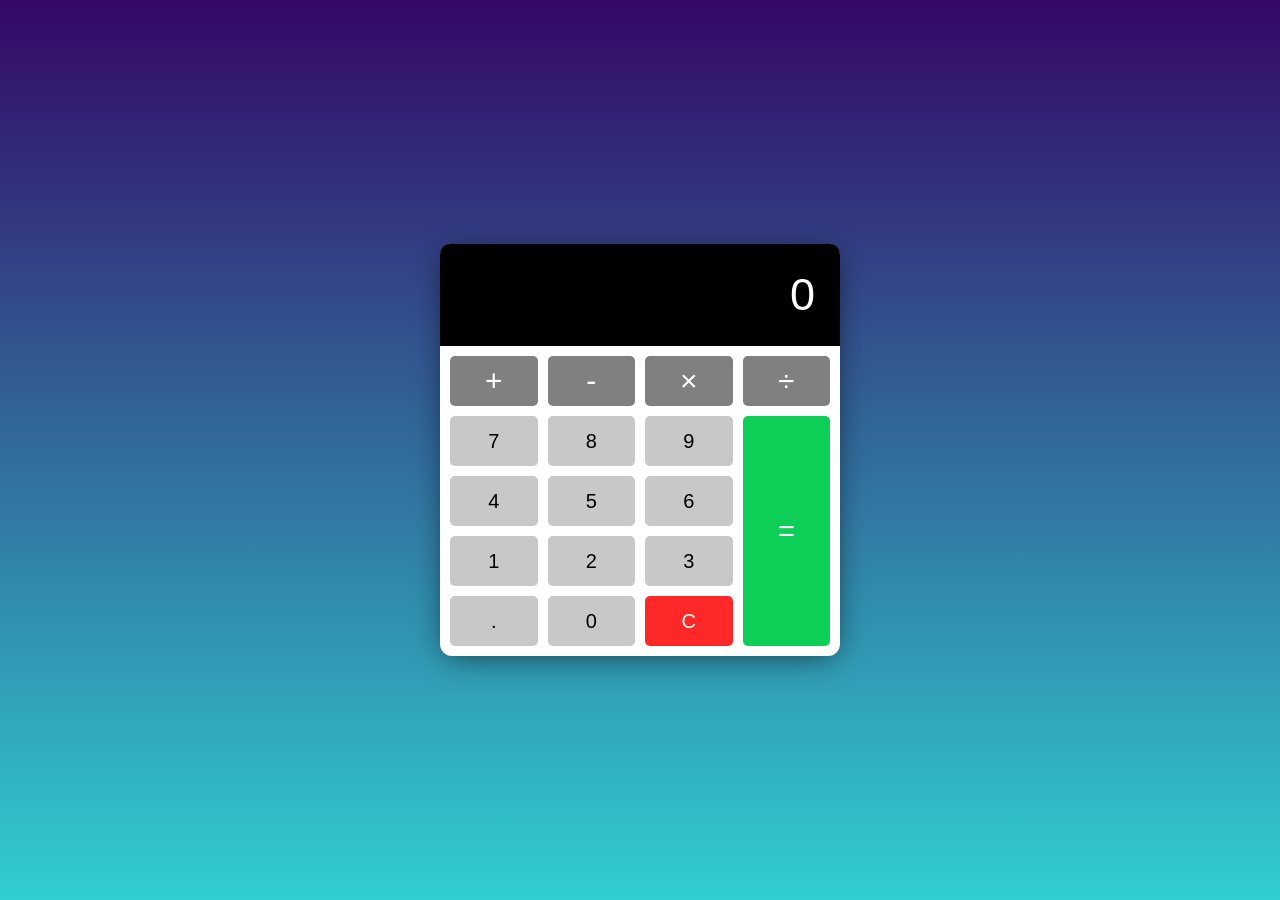
<file: Projects/Calculator/index.html>
<!DOCTYPE html>
<html lang="en">
<head>
  <meta charset="UTF-8">
  <meta name="viewport" content="width=device-width, initial-scale=1.0">
  <link rel="stylesheet" href="style.css">
  <title>Calculator</title>
</head>
<body>
    <!-- Calculator -->
    <div class="calculator">
      <!-- Display -->
      <div class="calculator-display">
        <h1>0</h1>
      </div>
      <!-- Buttons -->
      <div class="calculator-buttons">
        <button class="operator" value="+">+</button>
        <button class="operator" value="-">-</button>
        <button class="operator" value="*">×</button>
        <button class="operator" value="/">÷</button>
        <button value="7">7</button>
        <button value="8">8</button>
        <button value="9">9</button>
        <button value="4">4</button>
        <button value="5">5</button>
        <button value="6">6</button>
        <button value="1">1</button>
        <button value="2">2</button>
        <button value="3">3</button>
        <button class="decimal" value=".">.</button>
        <button value="0">0</button>
        <button class="clear" id="clear-btn">C</button>
        <button class="equal-sign operator" value="=">=</button>
        <script src="script.js"></script>
      </div>
    </div>
  </div>
</body>
</html>
</file>
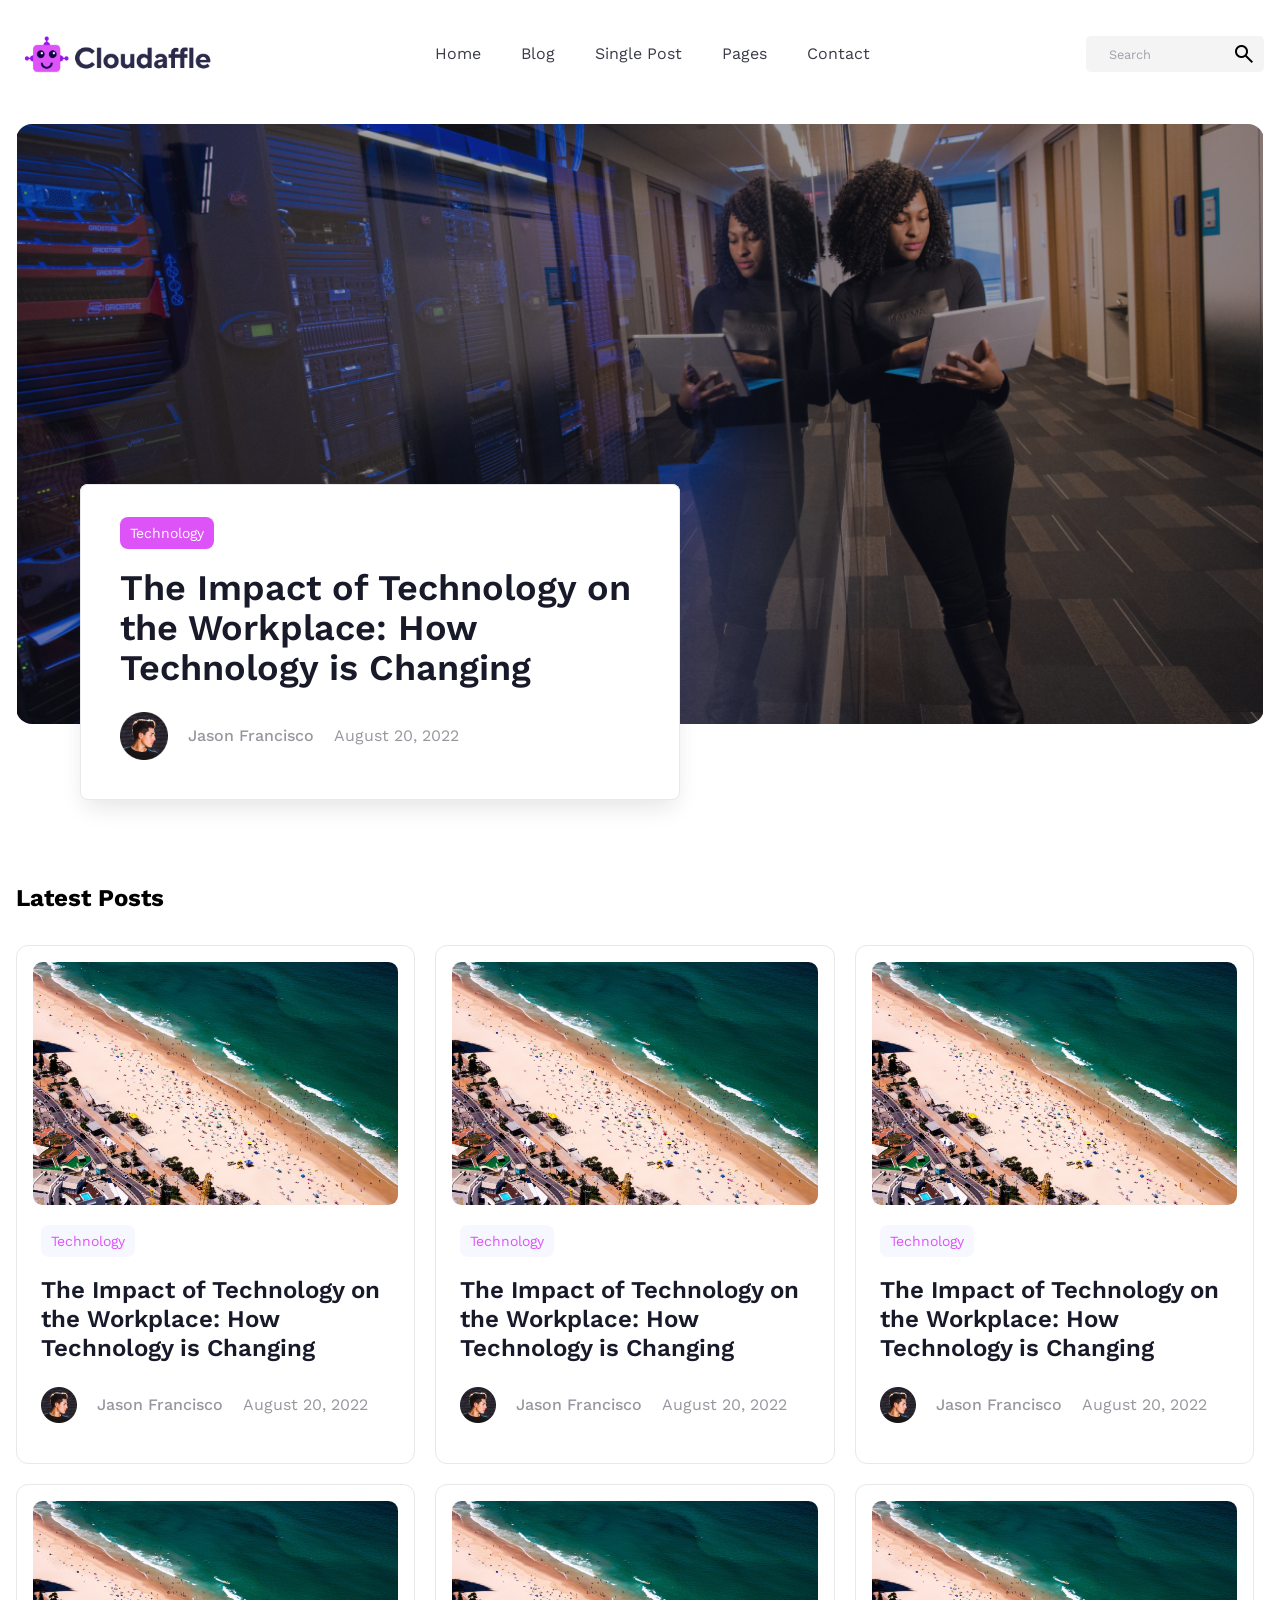
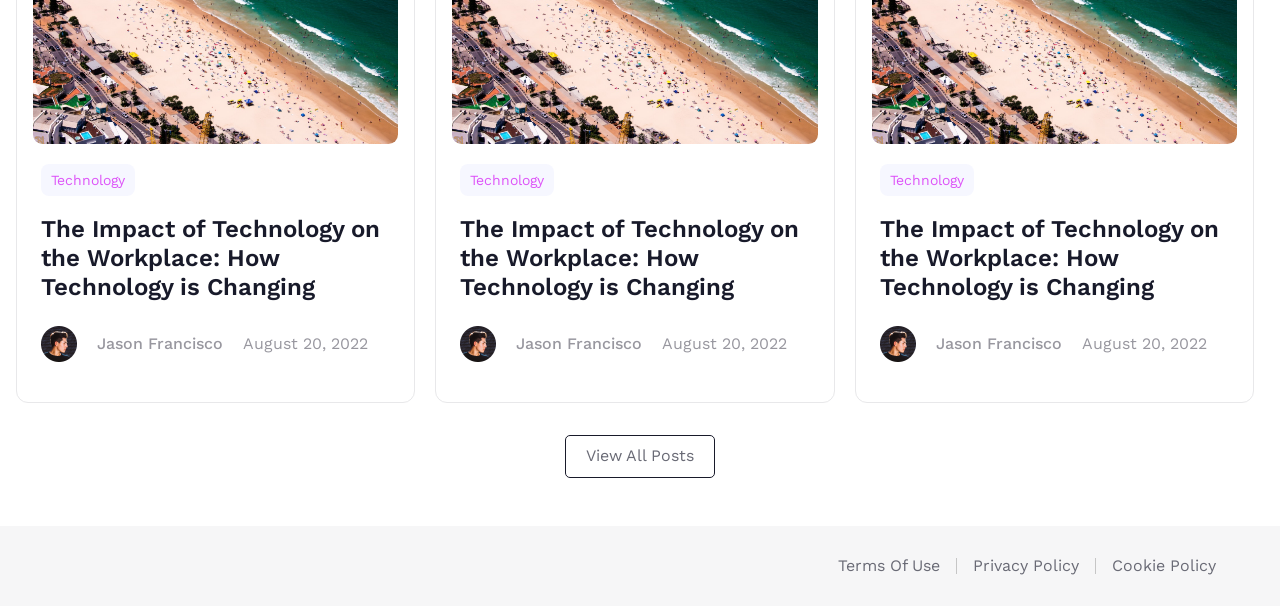
<file: Projects/Cloudaffle/index.html>
<!DOCTYPE html>
<html lang="en">
<head>
    <meta charset="UTF-8">
    <meta name="viewport" content="width=device-width, initial-scale=1.0">
    <title>Home Page - Cloudaffle Blog</title>
    <link rel="preconnect" href="https://fonts.googleapis.com">
    <link rel="preconnect" href="https://fonts.gstatic.com" crossorigin>
    <link href="https://fonts.googleapis.com/css2?family=Work+Sans:ital,wght@0,100..900;1,100..900&display=swap" rel="stylesheet">
    <link rel="stylesheet" href="./Styles/reset-css-styles.css">
    <link rel="stylesheet" href="./Styles/variables.css">
    <link rel="stylesheet" href="./Styles/style.css">
    <link rel="stylesheet"  media="screen and (max-width:980px)" href="./Styles/mobile-style.css">
    <link rel="stylesheet" href="https://fonts.googleapis.com/css2?family=Material+Symbols+Outlined:opsz,wght,FILL,GRAD@24,400,0,0&icon_names=search" />
</head>
<body>
    <header class="header">
        <div class="header-wrapper">
            <img class="logo" alt="Website logo" src="../../Images/cloudaffle-logo.png">
            <nav class="navbar">
                <ul class="nav-menu">
                    <li><a href="">Home</a></li>
                    <li><a href="">Blog</a></li>
                    <li><a href="">Single Post</a></li>
                    <li><a href="">Pages</a></li>
                    <li><a href="">Contact</a></li>
                </ul>
            </nav>
            <span class="search-container">
                <input type="text" class="search-input" placeholder="Search">
                <span class="material-symbols-outlined search-icon">search</span>
            </span>
        </div>
    </header>
    <main class="main-section">
        <section class="hero-section">
            <div class="hero-image"></div>
            <div class="hero-description">
                <article class="article-details">
                    <div class="badge-container">
                        <span class="hero-badge">Technology</span>
                    </div>
                    <h1>
                        <a href="#">The Impact of Technology on the Workplace: How Technology is Changing</a>
                    </h1>
                    <div class="author-section">
                        <img src="../../Images/author.png" alt="Auther Image">
                        <span class="author-name">Jason Francisco</span>
                        <span class="author-date">August 20, 2022</span>
                    </div>
                </article>
            </div>
        </section>
    <!-- New Section for Latest post-->
        <section class="blogs-section">
            <h1>Latest Posts</h1>
            <div class="posts">
                <article class="single-post">
                    <img src="../../Images/blog-image.png" alt="Blog Image">
                    <div class="article-details">
                    <div class="badge-container">
                        <span class="hero-badge">Technology</span>
                    </div>
                    <h2>
                        <a href="#">The Impact of Technology on the Workplace: How Technology is Changing</a>
                    </h2>
                    <div class="author-section">
                        <img src="../../Images/author.png" alt="Auther Image">
                        <span class="author-name">Jason Francisco</span>
                        <span class="author-date">August 20, 2022</span>
                    </div>
                </div>
                </article>
                <article class="single-post">
                    <img src="../../Images/blog-image.png" alt="Blog Image">
                    <div class="article-details">
                    <div class="badge-container">
                        <span class="hero-badge">Technology</span>
                    </div>
                    <h2>
                        <a href="#">The Impact of Technology on the Workplace: How Technology is Changing</a>
                    </h2>
                    <div class="author-section">
                        <img src="../../Images/author.png" alt="Auther Image">
                        <span class="author-name">Jason Francisco</span>
                        <span class="author-date">August 20, 2022</span>
                    </div>
                </div>
                </article>
                <article class="single-post">
                    <img src="../../Images/blog-image.png" alt="Blog Image">
                    <div class="article-details">
                    <div class="badge-container">
                        <span class="hero-badge">Technology</span>
                    </div>
                    <h2>
                        <a href="#">The Impact of Technology on the Workplace: How Technology is Changing</a>
                    </h2>
                    <div class="author-section">
                        <img src="../../Images/author.png" alt="Auther Image">
                        <span class="author-name">Jason Francisco</span>
                        <span class="author-date">August 20, 2022</span>
                    </div>
                </div>
                </article>
                <article class="single-post">
                    <img src="../../Images/blog-image.png" alt="Blog Image">
                    <div class="article-details">
                    <div class="badge-container">
                        <span class="hero-badge">Technology</span>
                    </div>
                    <h2>
                        <a href="#">The Impact of Technology on the Workplace: How Technology is Changing</a>
                    </h2>
                    <div class="author-section">
                        <img src="../../Images/author.png" alt="Auther Image">
                        <span class="author-name">Jason Francisco</span>
                        <span class="author-date">August 20, 2022</span>
                    </div>
                </div>
                </article>
                <article class="single-post">
                    <img src="../../Images/blog-image.png" alt="Blog Image">
                    <div class="article-details">
                    <div class="badge-container">
                        <span class="hero-badge">Technology</span>
                    </div>
                    <h2>
                        <a href="#">The Impact of Technology on the Workplace: How Technology is Changing</a>
                    </h2>
                    <div class="author-section">
                        <img src="../../Images/author.png" alt="Auther Image">
                        <span class="author-name">Jason Francisco</span>
                        <span class="author-date">August 20, 2022</span>
                    </div>
                </div>
                </article>
                <article class="single-post">
                    <img src="../../Images/blog-image.png" alt="Blog Image">
                    <div class="article-details">
                    <div class="badge-container">
                        <span class="hero-badge">Technology</span>
                    </div>
                    <h2>
                        <a href="#">The Impact of Technology on the Workplace: How Technology is Changing</a>
                    </h2>
                    <div class="author-section">
                        <img src="../../Images/author.png" alt="Auther Image">
                        <span class="author-name">Jason Francisco</span>
                        <span class="author-date">August 20, 2022</span>
                    </div>
                </div>
                </article>
            </div>
            <div class="view-all">
                <a href="#">View All Posts</a>
            </div>
        </section>
    </main>
    <footer class="footer">
        <div class="footer-wrapper">
            <ul class="footer-links">
                <li><a href="#">Terms Of Use</a></li>
                <li><a href="#">Privacy Policy</a></li>
                <li><a href="#">Cookie Policy</a></li>
            </ul>
        </div>
    </footer>
</body>
</html>
</file>
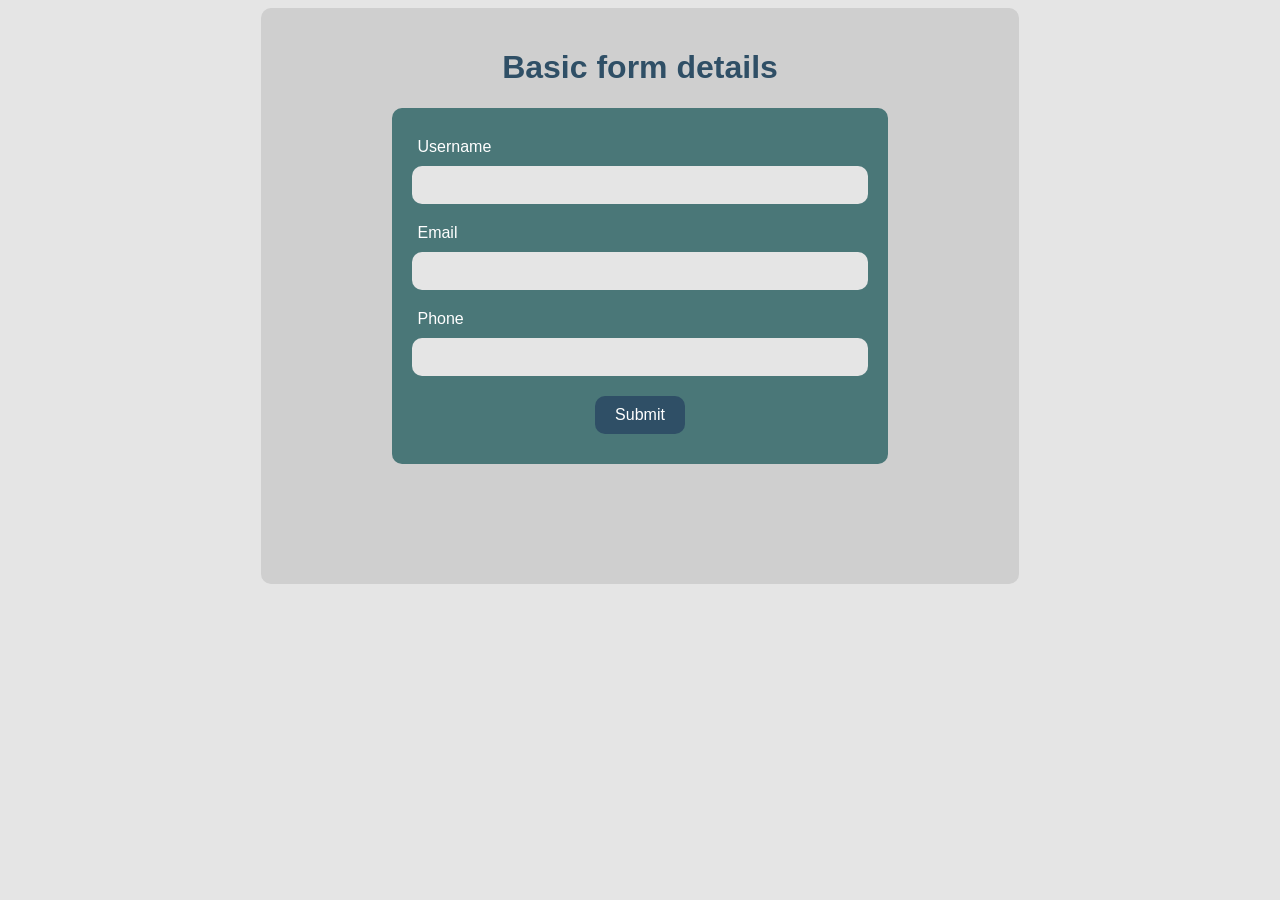
<file: Projects/Forms/Basic-Form/index.html>
<!DOCTYPE html>
<html lang="en">
<head>
  <meta charset="UTF-8">
  <meta name="viewport" content="width=device-width, initial-scale=1.0">
  <link rel="stylesheet" href="../Basic-Form/styles/variables.css">
  <link rel="stylesheet" href="../Basic-Form/styles/style.css">
  <title>Basic Form</title>
</head>
<body>
  <div class="form-container">
    <form action="" id="basic-form" class="form">
      <h1>Basic form details</h1>
      <div class="feilds">
        <label for="name">Username</label>
        <input type="text" id="name" name="name">
        <label for="email">Email</label>
        <input type="email" name="email" id="email">
        <label for="phone">Phone</label>
        <input type="tel" name="phone" id="phone" pattern="(\+91)?[6-9]\d{9}">
        <button type="submit">Submit</button>
      </div>
    </form>
  </div>
</body>
</html>
</file>
<file: Projects/Calculator/style.css>
html {
  box-sizing: border-box;
}

body {
  margin: 0;
  min-height: 100vh;
  display: flex;
  justify-content: center;
  align-items: center;
  background: whitesmoke;
  background: linear-gradient(to top, #30cfd0 0%, #330867 100%);
}

.calculator {
  background: white;
  width: 400px;
  border-radius: 12px;
  box-shadow: 0 5px 30px -5px rgba(0, 0, 0, 0.6);
}

/* Display */
.calculator-display {
  background: black;
  color: white;
  margin: 0;
  display: flex;
  align-items: center;
  justify-content: flex-end;
  border-radius: 10px 10px 0 0;
  max-width: 100%;
}

.calculator-display h1 {
  margin: 0;
  padding: 25px;
  font-size: 45px;
  font-family: "Arial", sans-serif;
  font-weight: 100;
  overflow-x: auto;
}

/* Custom Scrollbar */
::-webkit-scrollbar {
  width: 5px;
}

::-webkit-scrollbar-track {
  background: #f1f1f1;
}

::-webkit-scrollbar-thumb {
  background: #888;
}

::-webkit-scrollbar-thumb:hover {
  background: #555;
}

/* Buttons */
.calculator-buttons {
  display: grid;
  grid-gap: 10px;
  grid-template-columns: repeat(4, 1fr);
  padding: 10px;
}

button {
  min-height: 50px;
  font-size: 20px;
  font-weight: 100;
  border: none;
  background: rgb(200, 200, 200);
  border-radius: 5px;
  cursor: pointer;
}

button:hover {
  filter: brightness(110%);
}

button:active {
  transform: translateY(1px);
}

button:focus {
  outline: none;
}

.operator {
  background: grey;
  color: white;
  font-size: 30px;
}

.clear {
  background: rgb(255, 40, 40);
  color: white;
}

.clear:hover {
  filter: brightness(90%);
}

.equal-sign {
  grid-column: -2;
  grid-row: 2 / span 4;
  background: rgb(13, 206, 87);
}

/* Media Query: Large Smartphone (Vertical) */
@media screen and (max-width: 600px) {
  .calculator {
    width: 95%;
  }
}
</file>
<file: Projects/Cloudaffle/Styles/variables.css>
:root{
    --font-family: "Work Sans", sans-serif;
    --primary-color: #DD53F8 ;
    --max-width: 1280px;
    --heading-font-color:#181A2A;
}
</file>
<file: Projects/Cloudaffle/Styles/style.css>
*{
    font-family: var(--font-family);
}
.header{
    display: flex;
    justify-content: center;
    height: 108px;
}
.header-wrapper{
    display: flex;
    padding: 32px 16px;
    max-width: var(--max-width);
    width: 100%;
    align-items: center;
    justify-content: space-between;
}
.logo{
    height: 42px;
}
.navbar{
    height: 42px;
    display: flex;
}
.nav-menu{
    display: flex;
    align-items: center;
    column-gap: 40px;
}
.nav-menu li{
    font-size: 1rem;
    line-height: 1.5rem;
}
.nav-menu li a{
    font-family: var(--font-family);
    text-decoration: none;
    color: #3b3c4a;
    transition: color 0.5s;
}
.nav-menu li a:hover{
    cursor: pointer;
    color: var(--primary-color);
}
.search-input {
    background-color:#F4F4F5;
    border-radius: 5px;
    min-width: 166px;
    min-height: 36px;
    text-indent: 20px;
    border: 1px solid rgba(255, 255, 255, 0);
}
.search-input::placeholder{
    font-size: 0.8rem;
    color: #a1a1aa;
    line-height: 20px;
}
.search-input:focus{
    border: 1px solid var(--primary-color);
    outline: none;
    color: #3b3c4a;
}
.search-container{
    position: relative;
}
.search-icon{
    position: absolute;
    right: 8px;
    top: 6px;
    pointer-events: none;
}
/* Main Section Starts Here*/
.main-section{
    padding: 16px;
    max-width: var(--max-width);
    margin: auto;
}
.hero-section{
    position: relative;
}
.hero-image{
    min-height: 600px;
    background-image: url('../../../Images/hero.png');
    background-repeat: no-repeat;
    background-size: cover;
    border-radius: 1rem;
    border: 1px solid rgba(255,255,255,0);
    background-position: center;
}
.hero-description{
    width: 600px;
    background-color: #fff;
    border-radius: 0.5rem;
    box-shadow: 0 12px 24px -6px rgba(24,26,42,0.12), inset 0 0 0 1px #E8E8EA;
    padding: 40px;
    position: absolute;
    top: 360px;
    left:64px
}
.hero-badge{
    background-color: var(--primary-color);
    padding: 8px 10px;
    font-size: 0.875rem;
    color:white;
    border-radius: 0.5rem;
    line-height: 1.3;
}
.badge-container{
    min-height: 28px;
    margin-bottom: 16px ;
}
.article-details h1 a{
    text-decoration:none ;
    font-size: 36px;
    font-weight: 600;
    line-height: 40px;
    color: var(--heading-font-color);
}
.author-section{
    display: flex;
    align-items: center;
    column-gap: 20px;
    font-size: 1rem ;
    color: #98979F;
    margin-top: 24px;
}
.author-name{
    font-weight: 500;
}
.author-section img{
    width: 48px;
    height: auto;
}
/*Latest Posts Section Starts here*/
.blogs-section{
    margin-top: 160px;
}
.blogs-section h1{
    font-size: 1.5rem;
    line-height: 1.2;
    font-weight: 700;
}
.posts{
    margin-top: 32px;
    display: flex;
    flex-wrap: wrap;
    gap:20px;
}
.single-post{
    flex-basis: 32%;
    padding: 16px;
    border: 1px solid #E8E8EA;
    border-radius: 0.75rem;
}
.single-post img{
    width: 100%;
    border-radius: 0.6rem;
}
.single-post .article-details{
    padding: 24px 8px;
}
.single-post h2 a{
    text-decoration: none;
    font-size: 1.5rem;
    line-height: 1.2;
    font-weight: 600;
    color: #181a2a;
}
.single-post .hero-badge{
    background-color: rgba(75, 107, 251, 0.05);
    color: var(--primary-color);
}
.single-post .author-section img{
    width: 36px;
    height: auto;
}
.view-all {
    display: flex;
    justify-content: center;
    padding: 32px;
}
.view-all a{
    text-decoration: none;
    padding: 10px 20px;
    color: #696a75;
    font-size: 1rem;
    line-height: 1.3;
    border: 1px solid var(--heading-font-color);
    border-radius: 5px;
}
.view-all a:hover{
    background-color: var(--primary-color);
    color: #F4F4F5;
    border: none;
}

/*Footer section starts here*/

.footer{
    background-color: #f6f6f7;
    padding: 32px;
}
.footer-wrapper{
     display: flex;
     max-width: var(--max-width);
     margin: auto;
     padding: 0 16px;
     justify-content: flex-end;
}
.footer-links{
    display: flex;
}
.footer-links li{
    padding: 0px 16px;
    border-right: 1px solid #c6c6c6;
}
.footer-links li a{
    font-family: var(--font-family);
    text-decoration: none;
    color: #696a75;
    font-size: 1rem;
    transition: color 0.5s;
}
.footer-links li:last-child{
    border-right: none;
}
.footer-links li a:hover{
    color: var(--primary-color);

}
</file>
<file: Projects/Cloudaffle/Styles/mobile-style.css>
.header{
    width: 100%;
}
.navbar{
    display: none;
}
.hero-image{
    min-height: 250px;
}
.hero-section{
    position: static;
}
.hero-description{
    width: 80%;
    left:10%;
    padding: 20px;
    top: 300px;
}
.hero-description h1 a{
    font-size: 1.5rem;
    line-height: 1.2;
}
.blogs-section{
    margin-top: 16rem;
}
.single-post{
    flex-basis:100% ;
}
.footer-wrapper{
    max-width: 100%;
    margin:0;
    justify-content: center;
}
.footer-links{
    flex-direction: column;
    row-gap: 20px;
}
.footer-links li{
    border: none;
}
</file>
<file: Projects/Forms/Basic-Form/styles/variables.css>
:root {
  --dark-gray: #3A3A3A;
  --teal: #4A7778;
  --light-gray: #E5E5E5;
  --medium-gray: #CFCFCF;
  --dark-blue: #2F4F66;
}
</file>
<file: Projects/Forms/Basic-Form/styles/style.css>
body{
  font-family: Arial, Helvetica, sans-serif;
  background-color: var(--light-gray);
}
.form-container{
  display: flex;
  background-color: var(--medium-gray);
  max-width: 60%;
  margin: auto;
  justify-content: center;
  align-items: center;
  padding: 20px 0px;
  border-radius: 10px;
}
h1{
  display: flex;
  justify-content: center;
  color: var(--dark-blue);
  align-items: center;
}
.feilds{
  margin-top:10px ;
  padding: 20px;
  display: flex;
  flex-wrap: wrap;
  background-color: var(--teal);
  max-width: 60%;
  margin: auto;
  border-radius: 10px;
  margin-bottom: 100px;
}
label{
  display: block;
  width: 100%;
  padding: 10px 5px;
  color: white;
}
input
{
  background-color: var(--light-gray);
  display: block;
  border: none;
  border-radius: 10px;
  width: 100%;
  padding: 10px 5px;
  margin-bottom: 10px;
  text-indent:20px;
  font-family: Arial, Helvetica, sans-serif;
  font-size: 16px;
}
button{
  display: block;
  margin: 10px auto;
  background-color: var(--dark-blue);
  border: none;
  font-size: 16px;
  padding: 10px 20px;
  border-radius: 10px;
  font-family: Arial, Helvetica, sans-serif;
  cursor: pointer;
  transition: background-color 0.3c ease;
  color: white;
}
button:hover{
  background-color: var(--light-gray);
  color:var(--teal);
}
</file>
